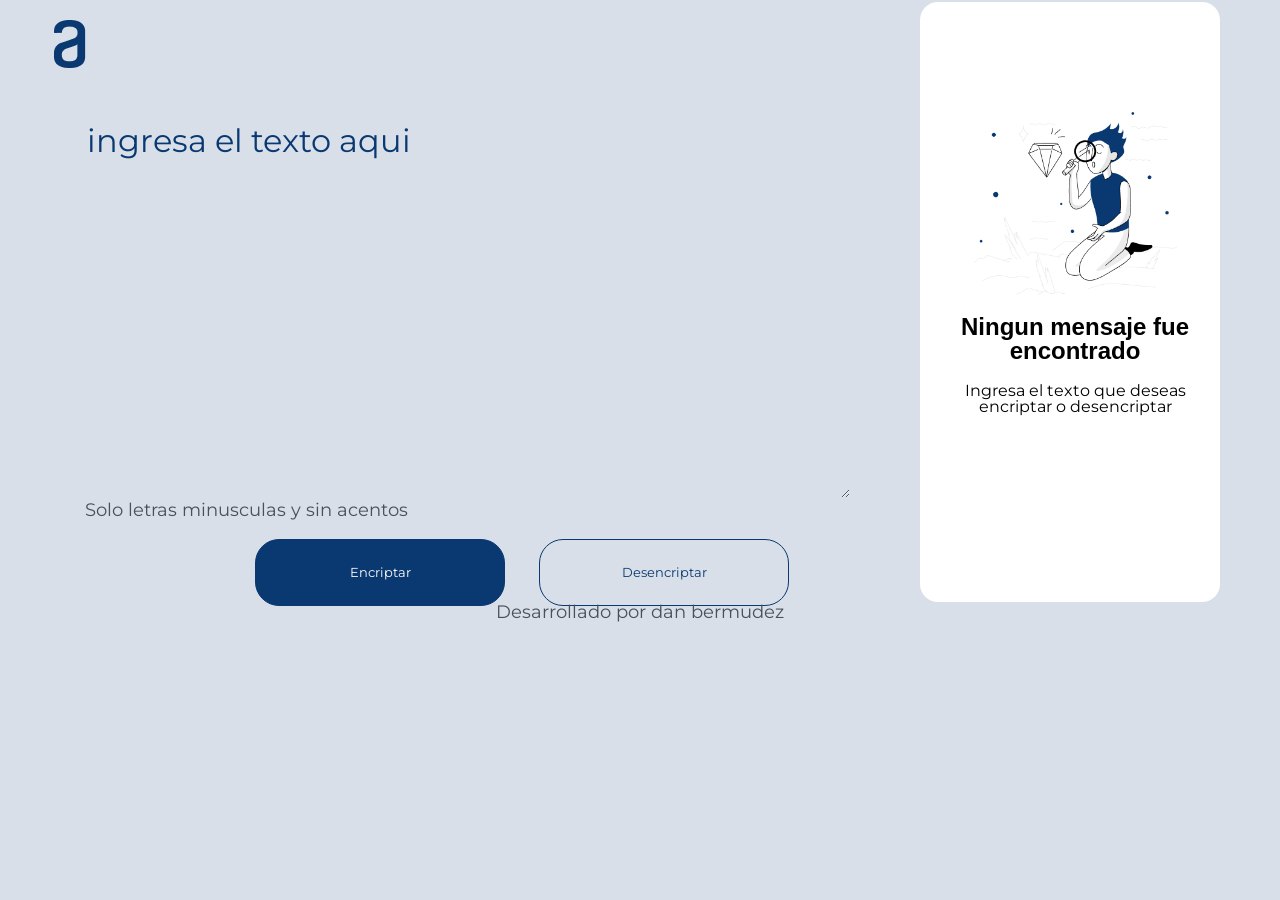
<file: index.html>
<!DOCTYPE html>
<html>

    <head>
        <meta charset="UTF-8">
        <meta http-equiv="X-UA-Compatible" content="IE=edge">
        <meta name="viewport" content="width=device-width, initial-scale=1.0">
        <link rel="stylesheet" href="style.css">
        <link rel="preconnect" href="https://fonts.googleapis.com">
        <link rel="preconnect" href="https://fonts.gstatic.com" crossorigin>
        <link href="https://fonts.googleapis.com/css2?family=Montserrat&display=swap" rel="stylesheet">
        <title> Encriptador de texto</title>
    </head>

<!-- no use frameworks, use google fonts, normalize.css, fontawesome, lottiefiles son herramientas-->

    <body>
        <main class="contenedor">
            <header class="encabezado">
                <h1><img src="images/Logo.png" class="logo" alt="Logo de mi sitio web"></h1>
            </header>

            <section class="input">
                <textarea class="text-1" placeholder="Ingresa el texto aqui"></textarea> 

                <div>
                    <h6 class="info">Solo letras minusculas y sin acentos</h6>
                </div>

                <div class="botones">
                    <button class="encriptar" onclick="btnEncriptar(),mostrar()">Encriptar</button>
                    <button class="desencriptar" onclick="btnDesencriptar()">Desencriptar</button>
                </div>
            </section>

            <div class="output-container">
                <div id="text-out">
                    <textarea  class="mensaje" cols="20" rows="10"></textarea>
                </div>
    
                <div id="placeholder">
                    <img src="images/Muñeco.png">
                    <h2>Ningun mensaje fue encontrado</h2>
                    <p>Ingresa el texto que deseas encriptar o desencriptar</p> 
                </div>
    
                <div id="button-copy">
                    <button id="copiar" onclick="copiarContenido()">Copiar</button>
                </div>
            </div>
            
        </main>

        <script src="script.js"></script>

        <footer>
            <div>
                <h6 class="creditos">Desarrollado por dan bermudez</h6>
            </div>
        </footer>
 
    </body>
</html>
</file>
<file: style.css>
* {
    font-family: 'Montserrat', sans-serif;
    font-weight: 400;
    line-height: 100%;
    box-sizing: border-box;
    margin: 0;
}
body{
    background: #D8DFE8;
}

.contenedor{
    display: grid;
    grid-template-columns: repeat(3, 1fr);
    grid-gap: 10px;
    grid-template-rows: minmax(10vh, auto);
}

.encabezado{
    grid-column: 1/3;
    grid-row: 1;
}
.encabezado{
    display: inline-block;
}
.logo{
    margin: 20px 10px;
}

.input{
    grid-column: 1/3;
    grid-row: 2;
}
.text-1{
    background: #D8DFE8;
    border: none;
    color: #0A3871;
    margin-top: 20px;
    width: 90%;
    height: 75%;
    margin-left: 10%;
    text-transform: lowercase;
    outline: none;
    font-size: 32px;
}
::placeholder{color: #0A3871; font-size: 32px;}
.info{
    color: #495057;
    font-size: 18px;
    margin-left: 10%;
}
.botones{
    margin-top: 20px;
    margin-left: 30%;
}
.encriptar{
    background-color: #0A3871;
    border: 1px solid #0A3871;
    border-radius: 24px;
    color: white;
    cursor: pointer;
    height: 67px;
    width: 250px;
}
.desencriptar{
    background-color: #D8DFE8;
    border: 1px solid #0A3871;
    border-radius: 24px;
    color: #0A3871;
    cursor: pointer;
    height: 67px;
    width: 250px;
    margin-left: 30px;
}
.output-container {
    grid-column: 3;
    grid-row: 1/3;
    position: relative;
    background: white;
    padding: 10px;
    width: 300px;
    height: 600px;
    margin: auto;
    border-radius: 18px;
}

#text-out{
    position: relative;
    margin: 5px auto;
    display: none;

}

.mensaje{
    border: none;
    width: 290px;
    height: 500px;
    outline: none;
    padding: 0px;
    font-size: 32px;
}
#placeholder{
    position: relative;
    text-align: center;
    margin: auto;
    width: 290px;
    margin-top: 100px;
}
#placeholder img{
    display: flex;
    flex-direction: column;
    width: 70%;
    justify-content: center;
    margin: auto;
}
#placeholder h2{
    font-family: 'Segoe UI', Tahoma, Geneva, Verdana, sans-serif;
    font-weight: bold;
    margin-top: 20px;
    text-align: center;
}
#placeholder p{
    margin-top: 20px;
    width: 100%;
    text-align: center;
}
#copiar{
    display:none;
    margin-top: 20px;
    border: 1px solid #0A3871;
    border-radius: 24px;
    color: #0A3871;
    cursor: pointer;
    height: 40px;
    margin: auto;
    width: 100px;
}

.creditos{
    color: #495057;
    font-size: 18px;
    text-align: center;
}
</file>
